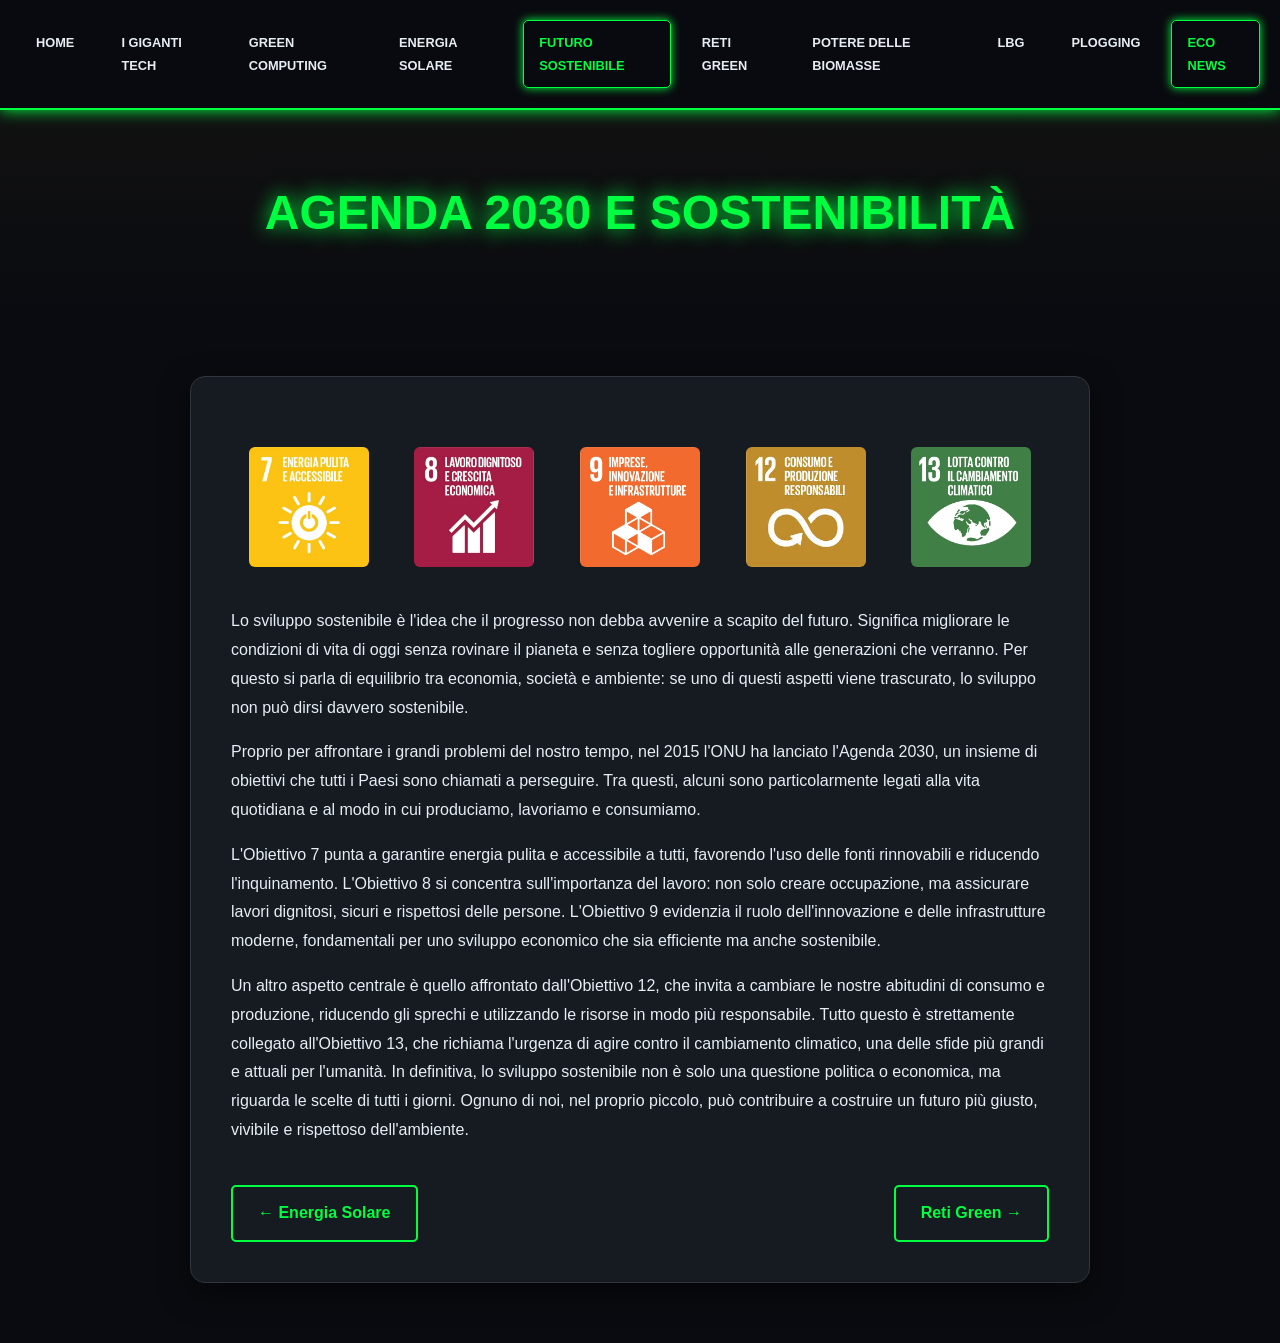
<file: agenda2030.html>
<!DOCTYPE html>
<html lang="it">
<head>
    <meta charset="UTF-8">
    <title>Neon Tech - Futuro Sostenibile</title>
    <link rel="stylesheet" href="style.css">
</head>
<body>
    <nav>
        <a href="index.html">Home</a>
        <a href="informatica.html">I Giganti Tech</a>
        <a href="green-computing.html">Green Computing</a>
        <a href="energia.html">Energia Solare</a>
        <a href="agenda2030.html" class="active">Futuro Sostenibile</a>
        <a href="reti.html">Reti Green</a>
        <a href="biomasse.html">Potere delle Biomasse</a>
        <a href="lbg.html">LBG</a>
         <a href="plogging.html">Plogging</a>
         <a href="giornale.html" class="active">Eco News</a>
    </nav>
    <header><h1>AGENDA 2030 E SOSTENIBILITÀ</h1></header>
    <div class="container">
        <div class="card">
            <div style="display: grid; grid-template-columns: repeat(5, 1fr); gap: 10px; margin: 30px 0;">
    
    <div style="text-align: center;">
        <img src="7.jpg" alt="Goal 7" 
             style="width: 100%; max-width: 120px; height: auto; border-radius: 6px; transition: transform 0.2s;"
             onmouseover="this.style.transform='scale(1.1)'" onmouseout="this.style.transform='scale(1)'">
    </div>

    <div style="text-align: center;">
        <img src="8.jpg" alt="Goal 8" 
             style="width: 100%; max-width: 120px; height: auto; border-radius: 6px; transition: transform 0.2s;"
             onmouseover="this.style.transform='scale(1.1)'" onmouseout="this.style.transform='scale(1)'">
    </div>

    <div style="text-align: center;">
        <img src="9.jpg" alt="Goal 9" 
             style="width: 100%; max-width: 120px; height: auto; border-radius: 6px; transition: transform 0.2s;"
             onmouseover="this.style.transform='scale(1.1)'" onmouseout="this.style.transform='scale(1)'">
    </div>

    <div style="text-align: center;">
        <img src="12.jpg" alt="Goal 12" 
             style="width: 100%; max-width: 120px; height: auto; border-radius: 6px; transition: transform 0.2s;"
             onmouseover="this.style.transform='scale(1.1)'" onmouseout="this.style.transform='scale(1)'">
    </div>

    <div style="text-align: center;">
        <img src="13.jpg" alt="Goal 13" 
             style="width: 100%; max-width: 120px; height: auto; border-radius: 6px; transition: transform 0.2s;"
             onmouseover="this.style.transform='scale(1.1)'" onmouseout="this.style.transform='scale(1)'">
    </div>

</div>
            <p>Lo sviluppo sostenibile è l'idea che il progresso non debba avvenire a scapito del futuro. Significa migliorare le condizioni di vita di oggi senza rovinare il pianeta e senza togliere opportunità alle generazioni che verranno. Per questo si parla di equilibrio tra economia, società e ambiente: se uno di questi aspetti viene trascurato, lo sviluppo non può dirsi davvero sostenibile.</p>
            <p>Proprio per affrontare i grandi problemi del nostro tempo, nel 2015 l'ONU ha lanciato l'Agenda 2030, un insieme di obiettivi che tutti i Paesi sono chiamati a perseguire. Tra questi, alcuni sono particolarmente legati alla vita quotidiana e al modo in cui produciamo, lavoriamo e consumiamo.</p>
            <p>L'Obiettivo 7 punta a garantire energia pulita e accessibile a tutti, favorendo l'uso delle fonti rinnovabili e riducendo l'inquinamento. L'Obiettivo 8 si concentra sull'importanza del lavoro: non solo creare occupazione, ma assicurare lavori dignitosi, sicuri e rispettosi delle persone. L'Obiettivo 9 evidenzia il ruolo dell'innovazione e delle infrastrutture moderne, fondamentali per uno sviluppo economico che sia efficiente ma anche sostenibile.</p>
            <p>Un altro aspetto centrale è quello affrontato dall'Obiettivo 12, che invita a cambiare le nostre abitudini di consumo e produzione, riducendo gli sprechi e utilizzando le risorse in modo più responsabile. Tutto questo è strettamente collegato all'Obiettivo 13, che richiama l'urgenza di agire contro il cambiamento climatico, una delle sfide più grandi e attuali per l'umanità. In definitiva, lo sviluppo sostenibile non è solo una questione politica o economica, ma riguarda le scelte di tutti i giorni. Ognuno di noi, nel proprio piccolo, può contribuire a costruire un futuro più giusto, vivibile e rispettoso dell'ambiente.</p>
            <div class="pagination"><a href="energia.html" class="btn">← Energia Solare</a><a href="reti.html" class="btn">Reti Green →</a></div>
        </div>
    </div>
</body>
</html>
</file>
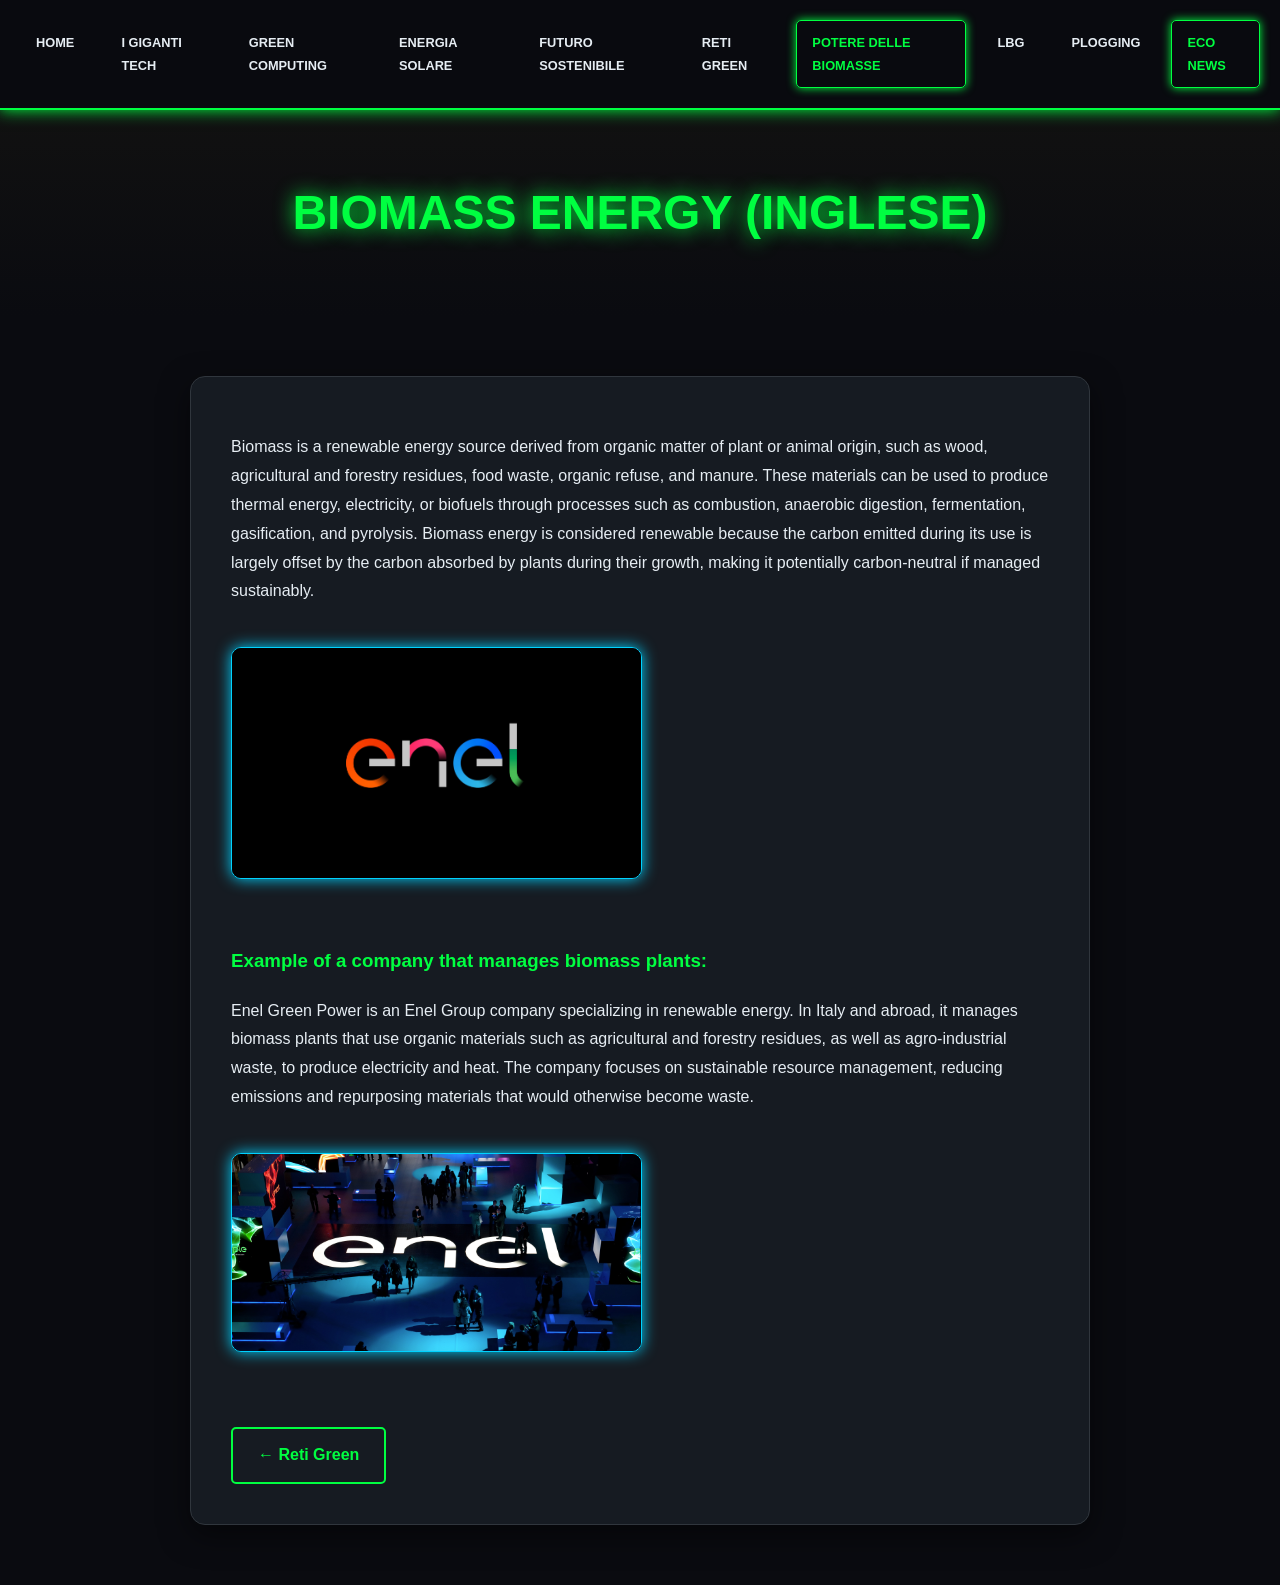
<file: biomasse.html>
<!DOCTYPE html>
<html lang="it">
<head>
    <meta charset="UTF-8">
    <title>Neon Tech - Potere delle Biomasse</title>
    <link rel="stylesheet" href="style.css">
</head>
<body>
    <nav>
        <a href="index.html">Home</a>
        <a href="informatica.html">I Giganti Tech</a>
        <a href="green-computing.html">Green Computing</a>
        <a href="energia.html">Energia Solare</a>
        <a href="agenda2030.html">Futuro Sostenibile</a>
        <a href="reti.html">Reti Green</a>
        <a href="biomasse.html" class="active">Potere delle Biomasse</a>
        <a href="lbg.html">LBG</a>
        <a href="plogging.html">Plogging</a>
        <a href="giornale.html" class="active">Eco News</a>
    </nav>
    <header><h1>BIOMASS ENERGY (INGLESE)</h1></header>
    <div class="container">
        <div class="card">
            <p> Biomass is a renewable energy source derived from organic matter of plant or animal origin, such as wood, agricultural and forestry residues, food waste, organic refuse, and manure. These materials can be used to produce thermal energy, electricity, or biofuels through processes such as combustion, anaerobic digestion, fermentation, gasification, and pyrolysis.
                Biomass energy is considered renewable because the carbon emitted during its use is largely offset by the carbon absorbed by plants during their growth, making it potentially carbon-neutral if managed sustainably.</p>
           <img src="enel.jpg" alt="Enel Green Power Biomasse" style="width:50%; border-radius:10px; border: 1px solid var(--neon-blue); margin-top: 25px; margin-bottom: 25px; box-shadow: 0 0 15px var(--neon-blue);">
                <h3>Example of a company that manages biomass plants:</h3>
            <p>Enel Green Power is an Enel Group company specializing in renewable energy. In Italy and abroad, it manages biomass plants that use organic materials such as agricultural and forestry residues, as well as agro-industrial waste, to produce electricity and heat. The company focuses on sustainable resource management, reducing emissions and repurposing materials that would otherwise become waste.</p>
           <img src="enel2.jpg" alt="Enel Energia Rinnovabile" style="width:50%; border-radius:10px; border: 1px solid var(--neon-blue); margin-top: 25px; margin-bottom: 25px; box-shadow: 0 0 15px var(--neon-blue);">
            <div class="pagination"><a href="reti.html" class="btn">← Reti Green</a><span></span></div>
        </div>
    </div>
</body>
</html>
</file>
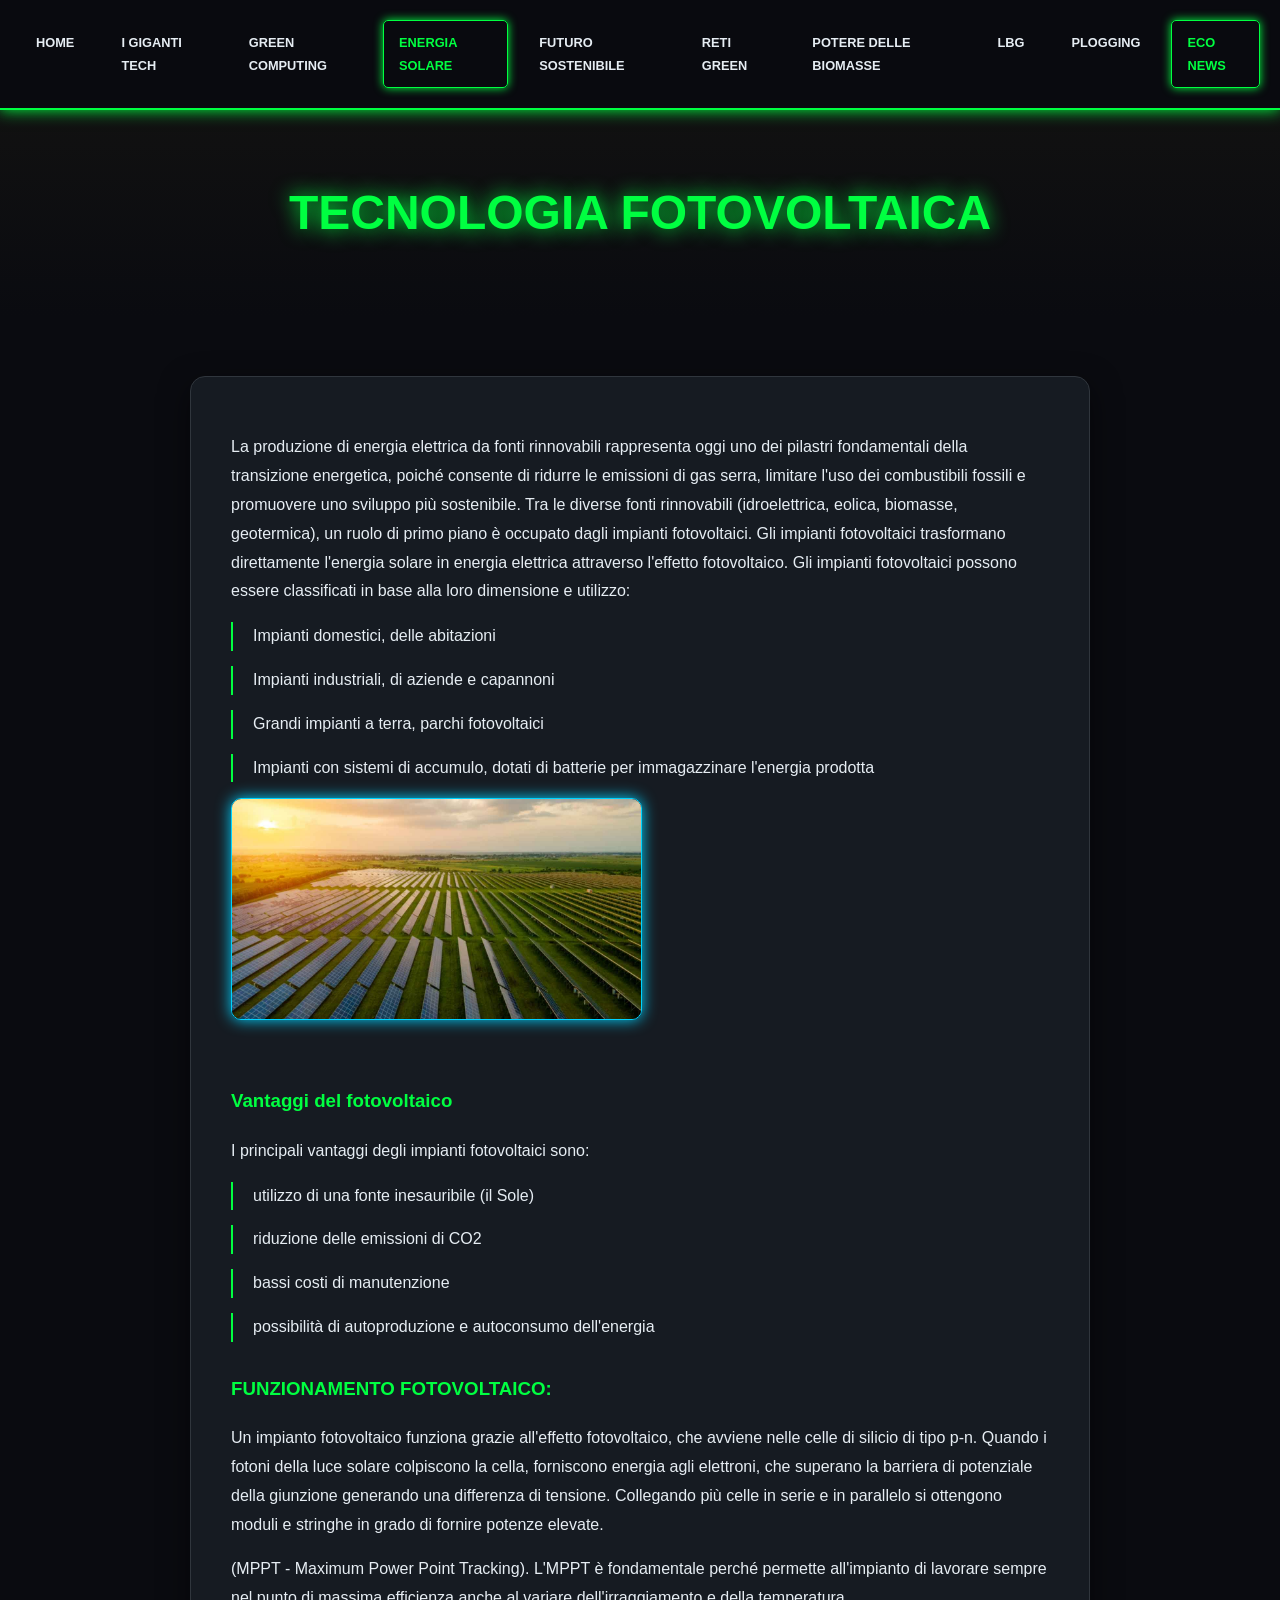
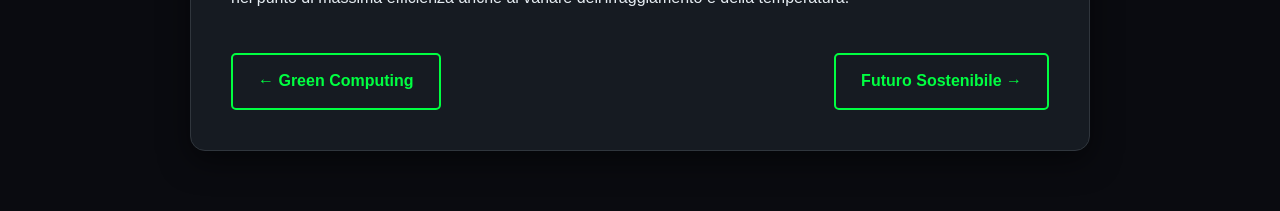
<file: energia.html>
<!DOCTYPE html>
<html lang="it">
<head>
    <meta charset="UTF-8">
    <title>Neon Tech - Energia Solare</title>
    <link rel="stylesheet" href="style.css">
</head>
<body>
    <nav>
        <a href="index.html">Home</a>
        <a href="informatica.html">I Giganti Tech</a>
        <a href="green-computing.html">Green Computing</a>
        <a href="energia.html" class="active">Energia Solare</a>
        <a href="agenda2030.html">Futuro Sostenibile</a>
        <a href="reti.html">Reti Green</a>
        <a href="biomasse.html">Potere delle Biomasse</a>
        <a href="lbg.html">LBG</a>
         <a href="plogging.html">Plogging</a>
         <a href="giornale.html" class="active">Eco News</a>
    </nav>
    <header><h1>TECNOLOGIA FOTOVOLTAICA</h1></header>
    <div class="container">
        <div class="card">

            <p>La produzione di energia elettrica da fonti rinnovabili rappresenta oggi uno dei pilastri fondamentali della transizione energetica, poiché consente di ridurre le emissioni di gas serra, limitare l'uso dei combustibili fossili e promuovere uno sviluppo più sostenibile. Tra le diverse fonti rinnovabili (idroelettrica, eolica, biomasse, geotermica), un ruolo di primo piano è occupato dagli impianti fotovoltaici. Gli impianti fotovoltaici trasformano direttamente l'energia solare in energia elettrica attraverso l'effetto fotovoltaico. Gli impianti fotovoltaici possono essere classificati in base alla loro dimensione e utilizzo:</p>
            <ul>
                <li>Impianti domestici, delle abitazioni</li>
                <li>Impianti industriali, di aziende e capannoni</li>
                <li>Grandi impianti a terra, parchi fotovoltaici</li>
                <li>Impianti con sistemi di accumulo, dotati di batterie per immagazzinare l'energia prodotta</li>
            </ul>
            <img src="Energia-fotovoltaica.jpg" alt="Pannelli Fotovoltaici" style="width:50%; border-radius:10px; border: 1px solid var(--neon-blue); margin-bottom: 25px; box-shadow: 0 0 15px var(--neon-blue);">
            <h3>Vantaggi del fotovoltaico</h3>
            <p>I principali vantaggi degli impianti fotovoltaici sono:</p>
            <ul>
                <li>utilizzo di una fonte inesauribile (il Sole)</li>
                <li>riduzione delle emissioni di CO2</li>
                <li>bassi costi di manutenzione</li>
                <li>possibilità di autoproduzione e autoconsumo dell'energia</li>
            </ul>
            <h3>FUNZIONAMENTO FOTOVOLTAICO:</h3>
            <p>Un impianto fotovoltaico funziona grazie all'effetto fotovoltaico, che avviene nelle celle di silicio di tipo p-n. Quando i fotoni della luce solare colpiscono la cella, forniscono energia agli elettroni, che superano la barriera di potenziale della giunzione generando una differenza di tensione. Collegando più celle in serie e in parallelo si ottengono moduli e stringhe in grado di fornire potenze elevate.</p>
            <p>(MPPT - Maximum Power Point Tracking). L'MPPT è fondamentale perché permette all'impianto di lavorare sempre nel punto di massima efficienza anche al variare dell'irraggiamento e della temperatura.</p>
            <div class="pagination"><a href="green-computing.html" class="btn">← Green Computing</a><a href="agenda2030.html" class="btn">Futuro Sostenibile →</a></div>
        </div>
    </div>
</body>
</html>
</file>
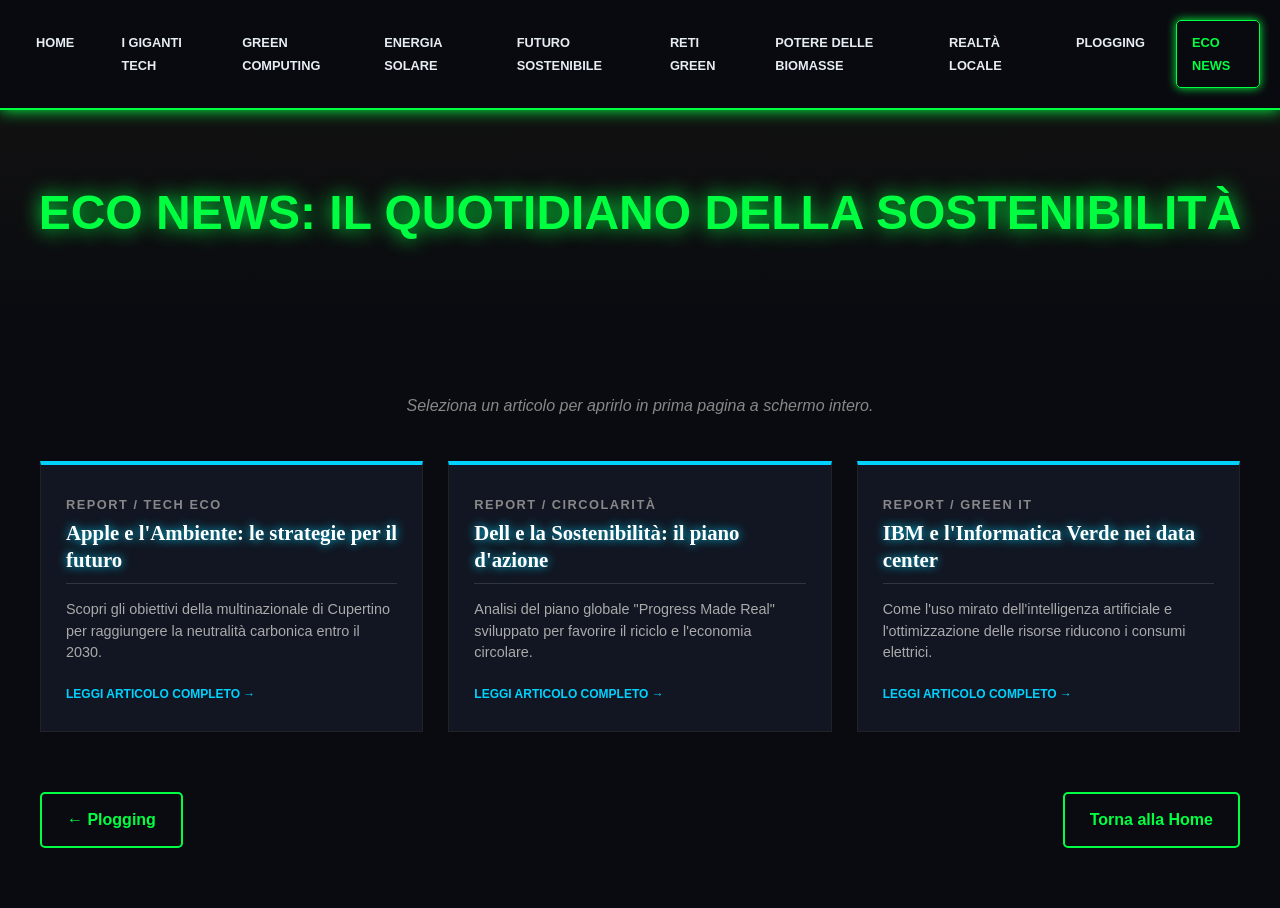
<file: giornale.html>
<!DOCTYPE html>
<html lang="it">
<head>
    <meta charset="UTF-8">
    <title>Neon Tech - Eco News</title>
    <link rel="stylesheet" href="style.css">
    <style>
        /* Griglia principale: 3 sezioni affiancate e identiche */
        .giornale-grid {
            display: grid;
            grid-template-columns: repeat(3, 1fr);
            gap: 25px;
            margin-top: 40px;
        }

        /* Anteprima dell'articolo (Stile sobrio ed elegante) */
        .anteprima-articolo {
            background: #111622;
            border-top: 4px solid #00d2ff;
            border-left: 1px solid #222;
            border-right: 1px solid #222;
            border-bottom: 1px solid #222;
            padding: 25px;
            display: flex;
            flex-direction: column;
            justify-content: space-between;
            min-height: 200px; /* Forza le dimensioni a essere uguali */
            transition: transform 0.3s ease, border-color 0.3s ease;
        }

        .anteprima-articolo:hover {
            transform: translateY(-5px);
            border-top-color: #39ff14;
            cursor: pointer;
        }

        .occhiello {
            font-size: 0.8rem;
            text-transform: uppercase;
            letter-spacing: 1.5px;
            color: #888;
            font-weight: 700;
            margin-bottom: 10px;
        }

        .titolo-giornale {
            font-size: 1.3rem;
            color: #fff;
            margin: 0 0 15px 0;
            font-family: 'Times New Roman', serif;
            line-height: 1.3;
        }

        .estratto {
            color: #aaa;
            font-size: 0.9rem;
            line-height: 1.5;
            margin-bottom: 20px;
        }

        .btn-apri {
            font-size: 0.75rem;
            text-transform: uppercase;
            font-weight: bold;
            color: #00d2ff;
            align-self: flex-start;
        }

        /* IL TRUCCO DEL GIORNALE A SCHERMO INTERO (Finestra Modale) */
        .articolo-completo {
            display: none; /* Nascosto di default */
            position: fixed;
            top: 0;
            left: 0;
            width: 100vw;
            height: 100vh;
            background: rgba(10, 14, 23, 0.98); /* Copre tutto il sito */
            z-index: 9999;
            overflow-y: auto; /* Permette di scrollare se il testo è lungo */
            padding: 40px 20px;
            box-sizing: border-box;
        }

        /* Quando l'articolo riceve il comando "target", si mostra a schermo intero */
        .articolo-completo:target {
            display: block;
            animation: entraFoglio 0.4s ease-out;
        }

        /* Contenitore interno del testo per non farlo allargare troppo */
        .foglio-giornale {
            max-width: 800px;
            margin: 0 auto;
            background: #111622;
            border: 1px solid #333;
            border-top: 6px solid #39ff14;
            padding: 40px;
            color: #e0e0e0;
            font-size: 1.05rem;
            line-height: 1.7;
            position: relative;
        }

        .foglio-giornale h2 {
            font-family: 'Times New Roman', serif;
            font-size: 2.2rem;
            color: #fff;
            margin-bottom: 20px;
            border-bottom: 2px dashed #333;
            padding-bottom: 15px;
        }

        .foglio-giornale h3 {
            font-size: 1.2rem;
            color: #39ff14;
            margin: 25px 0 10px 0;
        }

        /* Tasto Esci posizionato in alto a destra del foglio */
        .btn-chiudi {
            display: inline-block;
            background: #ff3333;
            color: #fff;
            padding: 10px 20px;
            text-decoration: none;
            font-weight: bold;
            font-size: 0.85rem;
            text-transform: uppercase;
            border-radius: 4px;
            margin-bottom: 30px;
            transition: background 0.2s;
        }

        .btn-chiudi:hover {
            background: #cc0000;
        }

        @keyframes entraFoglio {
            from { opacity: 0; transform: scale(0.95); }
            to { opacity: 1; transform: scale(1); }
        }

        /* Adattamento per telefoni */
        @media (max-width: 900px) {
            .giornale-grid { grid-template-columns: 1fr; }
            .foglio-giornale { padding: 20px; }
        }
    </style>
</head>
<body>
    <nav>
        <a href="index.html">Home</a>
        <a href="informatica.html">I Giganti Tech</a>
        <a href="green-computing.html">Green Computing</a>
        <a href="energia.html">Energia Solare</a>
        <a href="agenda2030.html">Futuro Sostenibile</a>
        <a href="reti.html">Reti Green</a>
        <a href="biomasse.html">Potere delle Biomasse</a>
        <a href="lbg.html">Realtà Locale</a>
        <a href="plogging.html">Plogging</a>
        <a href="giornale.html" class="active">Eco News</a>
    </nav>

    <header><h1>ECO NEWS: IL QUOTIDIANO DELLA SOSTENIBILITÀ</h1></header>

    <div class="container" style="max-width: 1200px;">
        <p style="text-align: center; color: #888; font-style: italic; margin-bottom: 30px;">Seleziona un articolo per aprirlo in prima pagina a schermo intero.</p>
        
        <div class="giornale-grid">

            <a href="#art-apple" style="text-decoration: none;">
                <div class="anteprima-articolo">
                    <div>
                        <span class="occhiello">REPORT / TECH ECO</span>
                        <h2 class="titolo-giornale">Apple e l'Ambiente: le strategie per il futuro</h2>
                        <p class="estratto">Scopri gli obiettivi della multinazionale di Cupertino per raggiungere la neutralità carbonica entro il 2030.</p>
                    </div>
                    <span class="btn-apri">Leggi articolo completo →</span>
                </div>
            </a>

            <a href="#art-dell" style="text-decoration: none;">
                <div class="anteprima-articolo">
                    <div>
                        <span class="occhiello">REPORT / CIRCOLARITÀ</span>
                        <h2 class="titolo-giornale">Dell e la Sostenibilità: il piano d'azione</h2>
                        <p class="estratto">Analisi del piano globale "Progress Made Real" sviluppato per favorire il riciclo e l'economia circolare.</p>
                    </div>
                    <span class="btn-apri">Leggi articolo completo →</span>
                </div>
            </a>

            <a href="#art-ibm" style="text-decoration: none;">
                <div class="anteprima-articolo">
                    <div>
                        <span class="occhiello">REPORT / GREEN IT</span>
                        <h2 class="titolo-giornale">IBM e l'Informatica Verde nei data center</h2>
                        <p class="estratto">Come l'uso mirato dell'intelligenza artificiale e l'ottimizzazione delle risorse riducono i consumi elettrici.</p>
                    </div>
                    <span class="btn-apri">Leggi articolo completo →</span>
                </div>
            </a>

        </div>

        <div id="art-apple" class="articolo-completo">
            <div class="foglio-giornale">
                <a href="#" class="btn-chiudi">✕ Chiudi Articolo</a>
                <h2>Apple e l'Ambiente</h2>
             <img src="tech.jpg" alt="Logo Apple" style="width:20%; border-radius:10px; border: 1px solid var(--neon-blue); margin-bottom: 20px; box-shadow: 0 0 15px var(--neon-blue);">

                <p>Apple è una delle aziende tecnologiche più famose al mondo ed è molto impegnata a ridurre l'impatto ambientale dei suoi prodotti e delle sue attività.</p>
                <h3>Obiettivo emissioni zero:</h3>
                <p>Apple ha stabilito un obiettivo ambizioso: diventare completamente "carbon neutral" entro il 2030. Questo significa che ogni prodotto venduto, dalla produzione all'utilizzo, non avrà un impatto netto sul riscaldamento globale.</p>
                <h3>Uso di energie rinnovabili:</h3>
                <p>Tutti gli uffici, i negozi e i data center di Apple in tutto il mondo funzionano già al 100% con energia pulita, come l'energia solare e quella eolica. Inoltre, Apple sta aiutando i suoi fornitori a fare la stessa cosa.</p>
                <h3>Materiali riciclati e il robot Daisy:</h3>
                <p>Per evitare di estrarre nuove risorse dalla Terra, Apple usa sempre più materiali riciclati, come alluminio, oro e terre rare, per costruire i suoi dispositivi. Per fare questo, ha creato un robot speciale chiamato <strong>Daisy</strong>, capace di smontare gli iPhone usati per recuperare i materiali preziosi all'interno senza rovinarli.</p>
                <h3>Meno plastica nei pacchetti:</h3>
                <p>Apple ha ridotto quasi del tutto l'uso della plastica nelle sue confezioni, sostituendola con carta riciclata o fibra di legno proveniente da foreste gestite in modo responsabile. Inoltre, togliendo il caricabatterie dalle scatole degli iPhone, ha ridotto le dimensioni delle confezioni, permettendo di trasportare più telefoni contemporaneamente e riducendo l'inquinamento causato dai trasporti.</p>
            </div>
        </div>

        <div id="art-dell" class="articolo-completo">
            <div class="foglio-giornale">
                <a href="#" class="btn-chiudi">✕ Chiudi Articolo</a>
                <h2>Dell e la Sostenibilità</h2>
                <img src="tech3.png" alt="Dell" style="width:20%; border-radius:10px; border: 1px solid var(--neon-blue); box-shadow: 0 0 10px var(--neon-blue);">
                <p>Dell è un'azienda leader nella produzione di computer e server, e ha avviato un piano a lungo termine chiamato <strong>"Progress Made Real"</strong> per migliorare la sostenibilità.</p>
                <h3>Economia circolare e design per il riciclo:</h3>
                <p>Dell progetta i suoi computer pensando fin dall'inizio a come potranno essere riciclati. Molti dei suoi prodotti, come i computer portatili della linea XPS, contengono plastiche riciclate tratte da vecchi dispositivi elettronici o persino plastica raccolta dagli oceani prima che possa inquinare le spiagge.</p>
                <h3>Riduzione dei rifiuti elettronici (e-waste):</h3>
                <p>L'azienda offers programmi globali di ritiro dell'usato. Quando un cliente acquista un nuovo computer, Dell ritira quello vecchio (di qualsiasi marca) per riciclarne i componenti o rigenerarlo per una seconda vita.</p>
                <h3>Imballaggi ecologici:</h3>
                <p>Dell utilizza materiali innovativi e biodegradabili per proteggere i computer durante il trasporto, come il bambù riciclato o una speciale schiuma creata dai funghi, riducendo drasticamente l'uso del polistirolo.</p>
                <h3>Efficienza energetica:</h3>
                <p>I dispositivi Dell sono progettati per consumare sempre meno elettricità durante il loro utilizzo, aiutando sia l'ambiente sia i consumatori a risparmiare sulle bollette.</p>
            </div>
        </div>

        <div id="art-ibm" class="articolo-completo">
            <div class="foglio-giornale">
                <a href="#" class="btn-chiudi">✕ Chiudi Articolo</a>
                <h2>IBM e l'Informatica Verde</h2>
              <img src="tech2.jpg" alt="Logo IBM" style="width:20%; border-radius:10px; border: 1px solid var(--neon-blue); margin-bottom: 20px; box-shadow: 0 0 15px var(--neon-blue);">
                <p>IBM (International Business Machines) è una delle più antiche aziende tecnologiche del mondo e si concentra sulla sostenibilità legata soprattutto ai grandi server e ai software aziendali.</p>
                <h3>Data Center efficienti:</h3>
                <p>I data center (i luoghi in cui si trovano migliaia di computer che fanno funzionare internet) consumano moltissima energia. IBM progetta sistemi di raffreddamento avanzati e utilizza l'intelligenza artificiale per regolare la temperatura dei server solo quando necessario, risparmiando enormi quantità di elettricità.</p>
                <h3>Tecnologia al servizio dell'ambiente:</h3>
                <p>IBM non si limita a ridurre il proprio impatto, ma crea software per aiutare altre aziende e scienziati a proteggere il pianeta. Ad esempio, i supercomputer IBM vengono usati per simulare i cambiamenti climatici, prevedere l'inquinamento dell'aria e ottimizzare l'uso dell'acqua nell'agricoltura.</p>
                <h3>Gestione del ciclo di vita dei server:</h3>
                <p>Poiché produce grandi computer industriali, IBM ha un centro specializzato nel ricondizionamento. Quasi il 95% dei server restituiti dai clienti viene riparato e rivenduto, oppure smontato per riciclare i metalli preziosi.</p>
                <h3>Riduzione delle emissioni:</h3>
                <p>IBM si è impegnata a raggiungere le emissioni nette di gas serra pari a zero entro il 2030, aumentando l'uso di elettricità proveniente da fonti rinnovabili per tutte le sue sedi mondiali.</p>
            </div>
        </div>

        <div class="pagination" style="margin-top: 60px;">
            <a href="plogging.html" class="btn">← Plogging</a>
            <a href="index.html" class="btn">Torna alla Home</a>
        </div>
    </div>
</body>
</html>
</file>
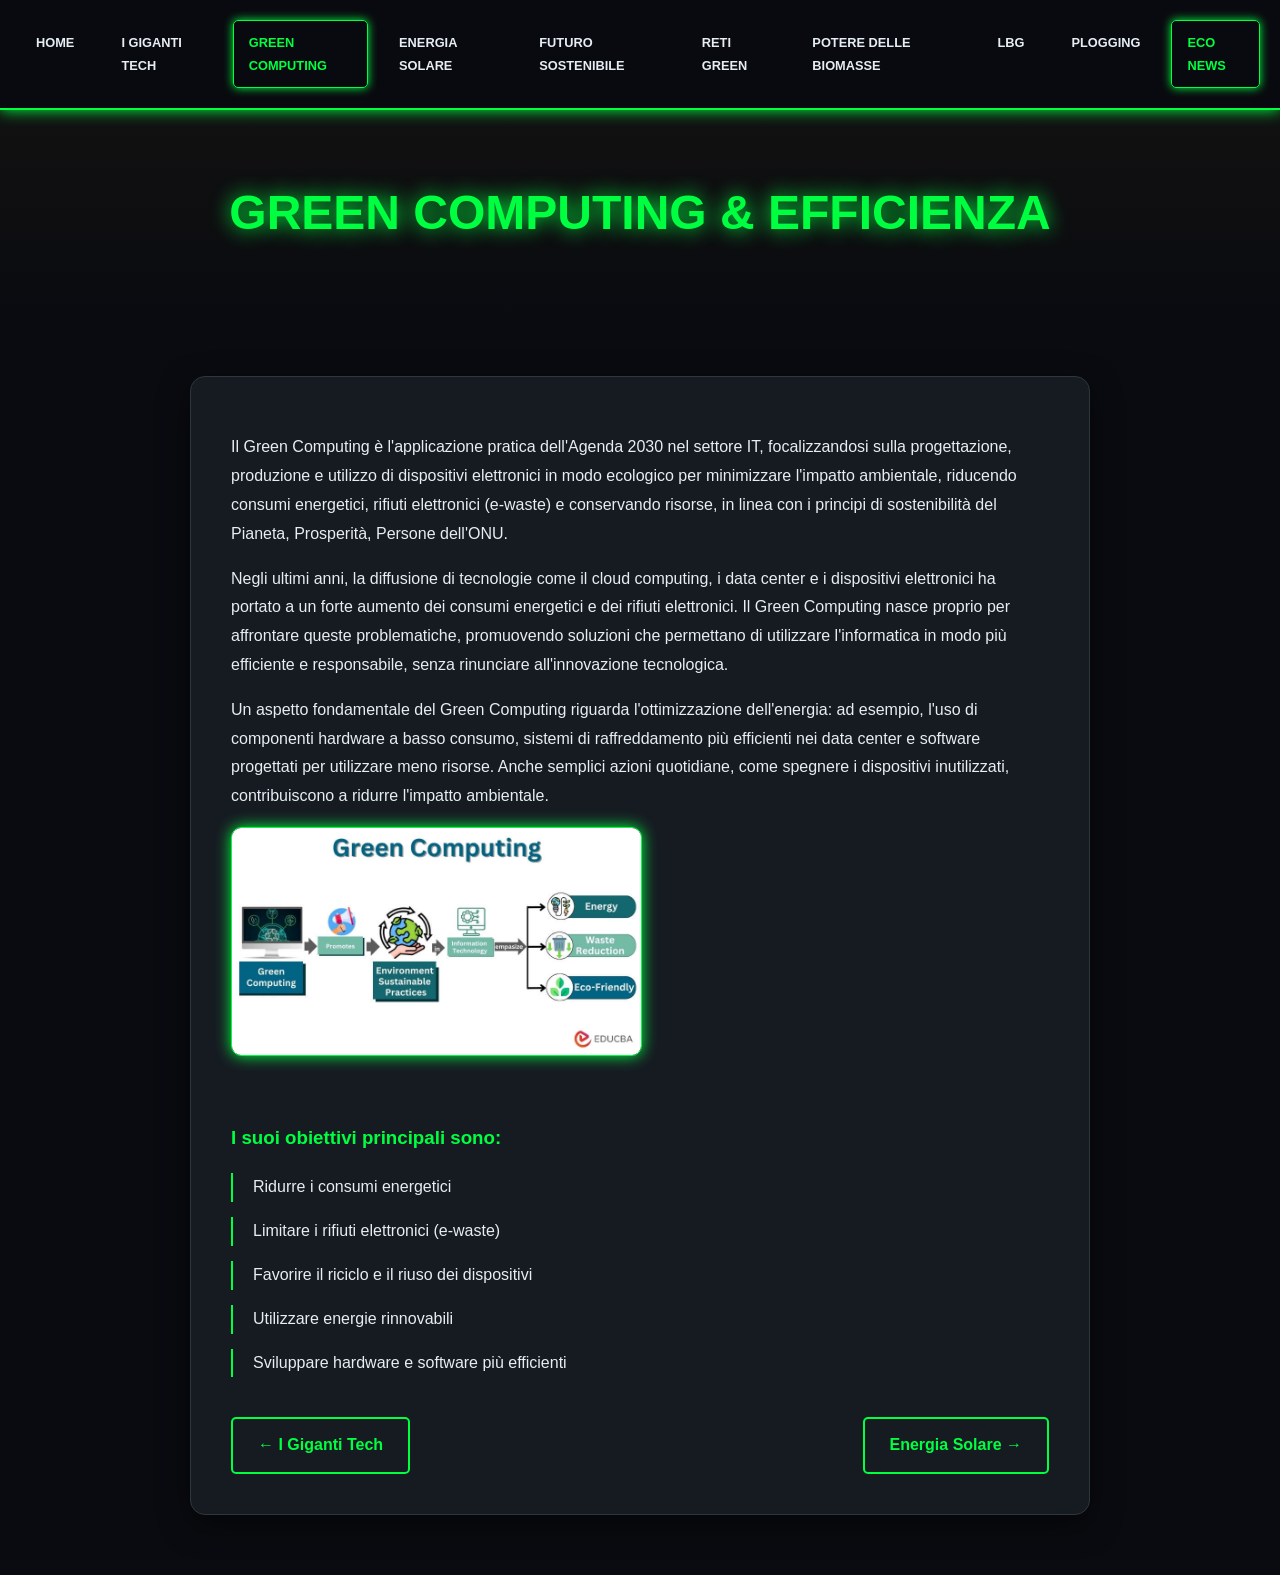
<file: green-computing.html>
<!DOCTYPE html>
<html lang="it">
<head>
    <meta charset="UTF-8">
    <title>Neon Tech - Green Computing</title>
    <link rel="stylesheet" href="style.css">
</head>
<body>
    <nav>
        <a href="index.html">Home</a>
        <a href="informatica.html">I Giganti Tech</a>
        <a href="green-computing.html" class="active">Green Computing</a>
        <a href="energia.html">Energia Solare</a>
        <a href="agenda2030.html">Futuro Sostenibile</a>
        <a href="reti.html">Reti Green</a>
        <a href="biomasse.html">Potere delle Biomasse</a>
        <a href="lbg.html">LBG</a>
         <a href="plogging.html">Plogging</a>
         <a href="giornale.html" class="active">Eco News</a>
    </nav>
    <header><h1>GREEN COMPUTING & EFFICIENZA</h1></header>
    <div class="container">
        <div class="card">
            <p>Il Green Computing è l'applicazione pratica dell'Agenda 2030 nel settore IT, focalizzandosi sulla progettazione, produzione e utilizzo di dispositivi elettronici in modo ecologico per minimizzare l'impatto ambientale, riducendo consumi energetici, rifiuti elettronici (e-waste) e conservando risorse, in linea con i principi di sostenibilità del Pianeta, Prosperità, Persone dell'ONU.</p>
            <p>Negli ultimi anni, la diffusione di tecnologie come il cloud computing, i data center e i dispositivi elettronici ha portato a un forte aumento dei consumi energetici e dei rifiuti elettronici. Il Green Computing nasce proprio per affrontare queste problematiche, promuovendo soluzioni che permettano di utilizzare l'informatica in modo più efficiente e responsabile, senza rinunciare all'innovazione tecnologica.</p>
            <p>Un aspetto fondamentale del Green Computing riguarda l'ottimizzazione dell'energia: ad esempio, l'uso di componenti hardware a basso consumo, sistemi di raffreddamento più efficienti nei data center e software progettati per utilizzare meno risorse. Anche semplici azioni quotidiane, come spegnere i dispositivi inutilizzati, contribuiscono a ridurre l'impatto ambientale.</p>
              <img src="Green-Computing.jpg" alt="Green Computing Concept" style="width:50%; border-radius:10px; border: 1px solid var(--neon-green); margin-bottom: 25px; box-shadow: 0 0 15px var(--neon-green);">  
            <h3>I suoi obiettivi principali sono:</h3>
            <ul>
                <li>Ridurre i consumi energetici</li>
                <li>Limitare i rifiuti elettronici (e-waste)</li>
                <li>Favorire il riciclo e il riuso dei dispositivi</li>
                <li>Utilizzare energie rinnovabili</li>
                <li>Sviluppare hardware e software più efficienti</li>
            </ul>
            <div class="pagination"><a href="informatica.html" class="btn">← I Giganti Tech</a><a href="energia.html" class="btn">Energia Solare →</a></div>
        </div>
    </div>
</body>
</html>
</file>
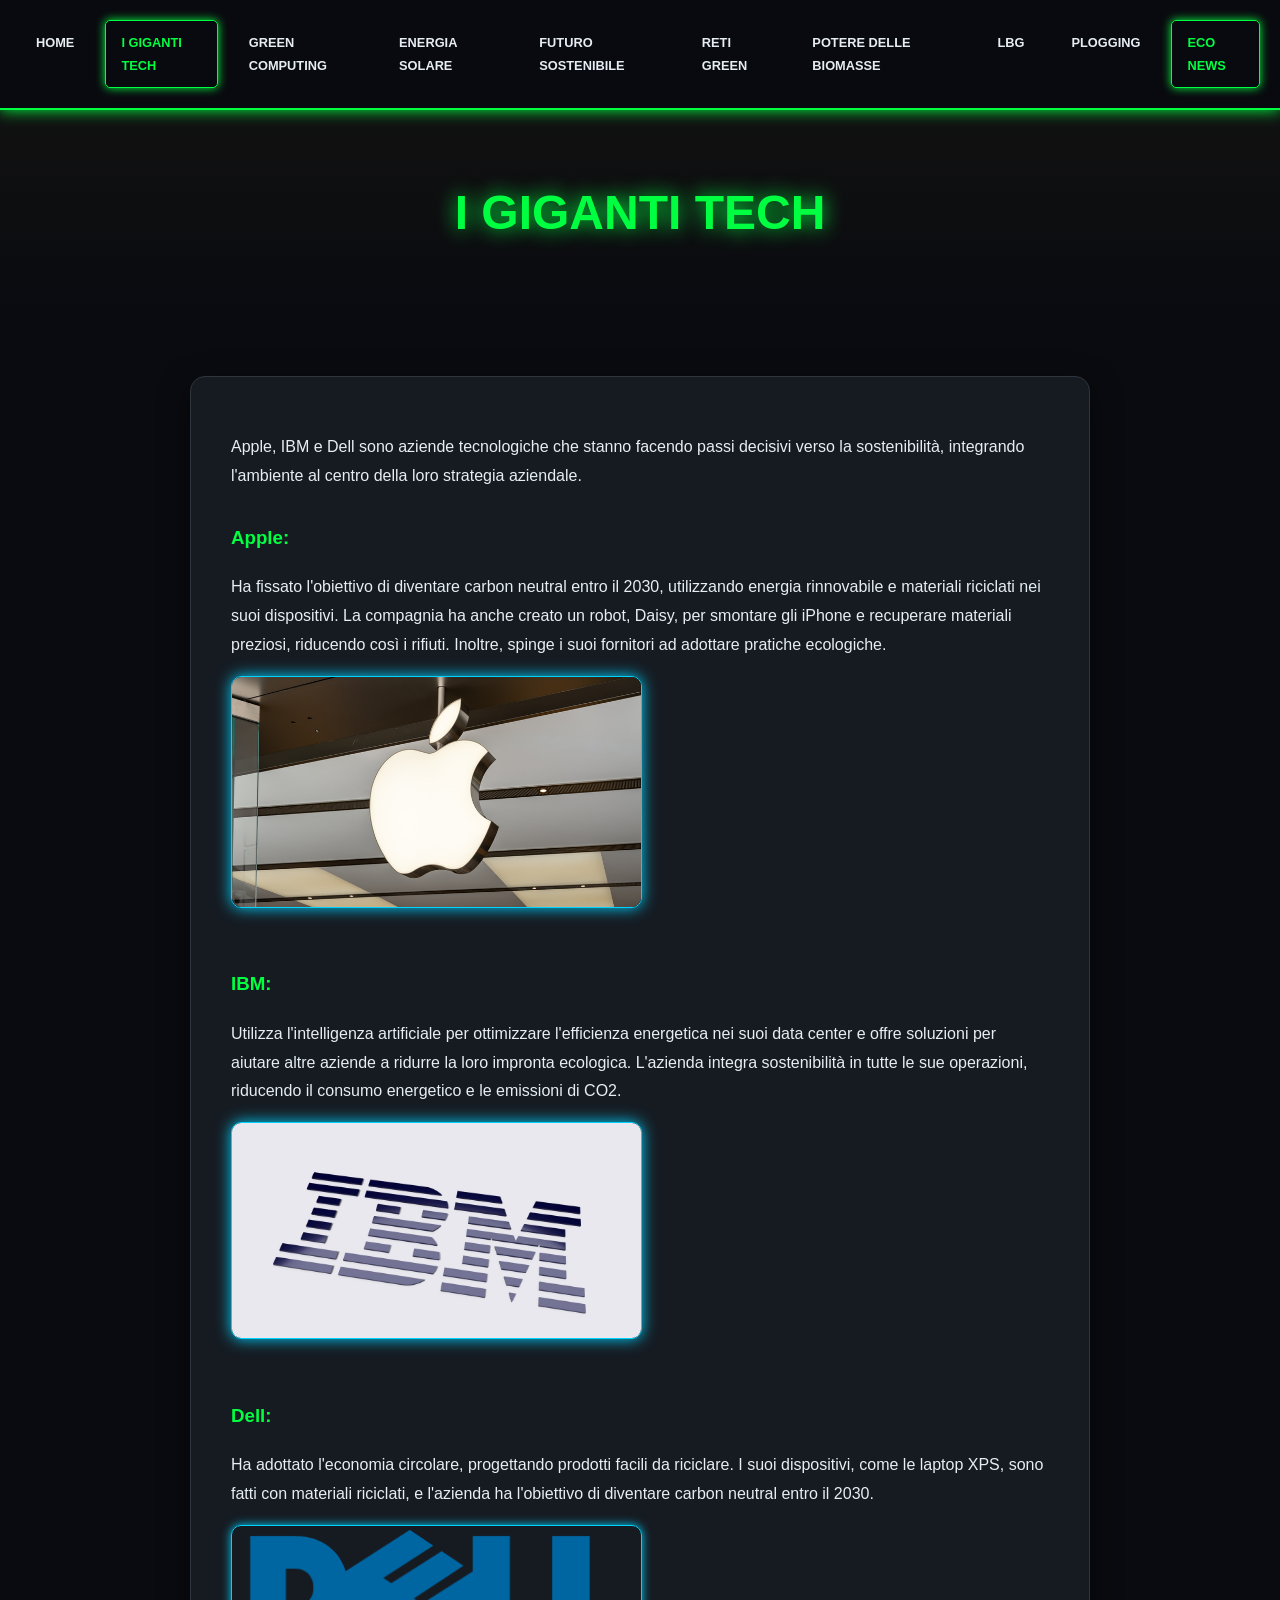
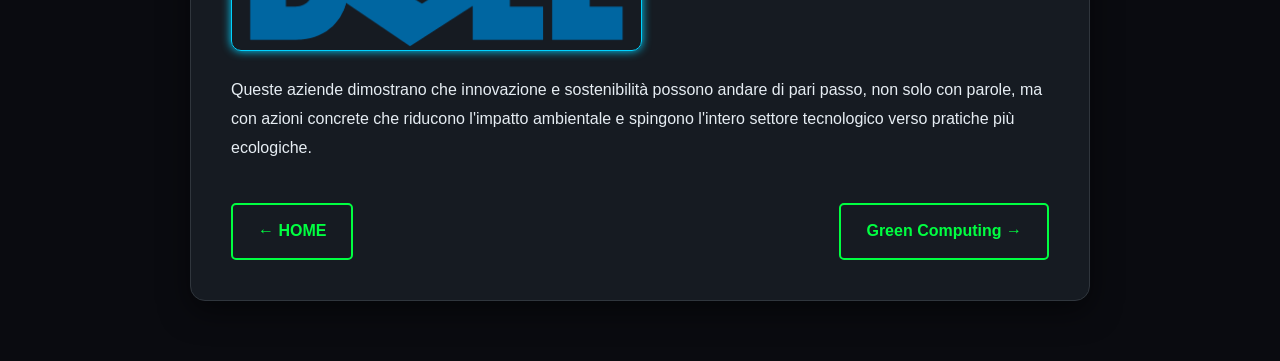
<file: informatica.html>
<!DOCTYPE html>
<html lang="it">
<head>
    <meta charset="UTF-8">
    <title>I GIGANTI TECH</title>
    <link rel="stylesheet" href="style.css">
</head>
<body>
    <nav>
        <a href="index.html">Home</a>
        <a href="informatica.html" class="active">I giganti tech</a>
        <a href="green-computing.html">green computing</a>
        <a href="energia.html">energia solare</a>
        <a href="agenda2030.html">futuro sostenibile</a>
        <a href="reti.html">reti green</a>
        <a href="biomasse.html">potere delle biomasse</a>
        <a href="lbg.html">LBG</a>
         <a href="plogging.html">Plogging</a>
         <a href="giornale.html" class="active">Eco News</a>
    </nav>
    <header><h1>I GIGANTI TECH</h1></header>
    <div class="container">
        <div class="card">
            
            <p>Apple, IBM e Dell sono aziende tecnologiche che stanno facendo passi decisivi verso la sostenibilità, integrando l'ambiente al centro della loro strategia aziendale.</p>
            <h3>Apple:</h3>
            <p>Ha fissato l'obiettivo di diventare carbon neutral entro il 2030, utilizzando energia rinnovabile e materiali riciclati nei suoi dispositivi. La compagnia ha anche creato un robot, Daisy, per smontare gli iPhone e recuperare materiali preziosi, riducendo così i rifiuti. Inoltre, spinge i suoi fornitori ad adottare pratiche ecologiche.</p>
            <img src="tech.jpg" alt="Logo Apple" style="width:50%; border-radius:10px; border: 1px solid var(--neon-blue); margin-bottom: 20px; box-shadow: 0 0 15px var(--neon-blue);">
            <h3>IBM:</h3>
            <p>Utilizza l'intelligenza artificiale per ottimizzare l'efficienza energetica nei suoi data center e offre soluzioni per aiutare altre aziende a ridurre la loro impronta ecologica. L'azienda integra sostenibilità in tutte le sue operazioni, riducendo il consumo energetico e le emissioni di CO2.</p>
            <img src="tech2.jpg" alt="Logo IBM" style="width:50%; border-radius:10px; border: 1px solid var(--neon-blue); margin-bottom: 20px; box-shadow: 0 0 15px var(--neon-blue);">
            <h3>Dell:</h3>
            <p>Ha adottato l'economia circolare, progettando prodotti facili da riciclare. I suoi dispositivi, come le laptop XPS, sono fatti con materiali riciclati, e l'azienda ha l'obiettivo di diventare carbon neutral entro il 2030.</p>
            <img src="tech3.png" alt="Dell" style="width:50%; border-radius:10px; border: 1px solid var(--neon-blue); box-shadow: 0 0 10px var(--neon-blue);">
            <p>Queste aziende dimostrano che innovazione e sostenibilità possono andare di pari passo, non solo con parole, ma con azioni concrete che riducono l'impatto ambientale e spingono l'intero settore tecnologico verso pratiche più ecologiche.</p>
            <div class="pagination">
                <a href="index.html" class="btn">← HOME</a>
                <a href="green-computing.html" class="btn">Green Computing →</a>
            </div>
        </div>
    </div>
</body>
</html>
</file>
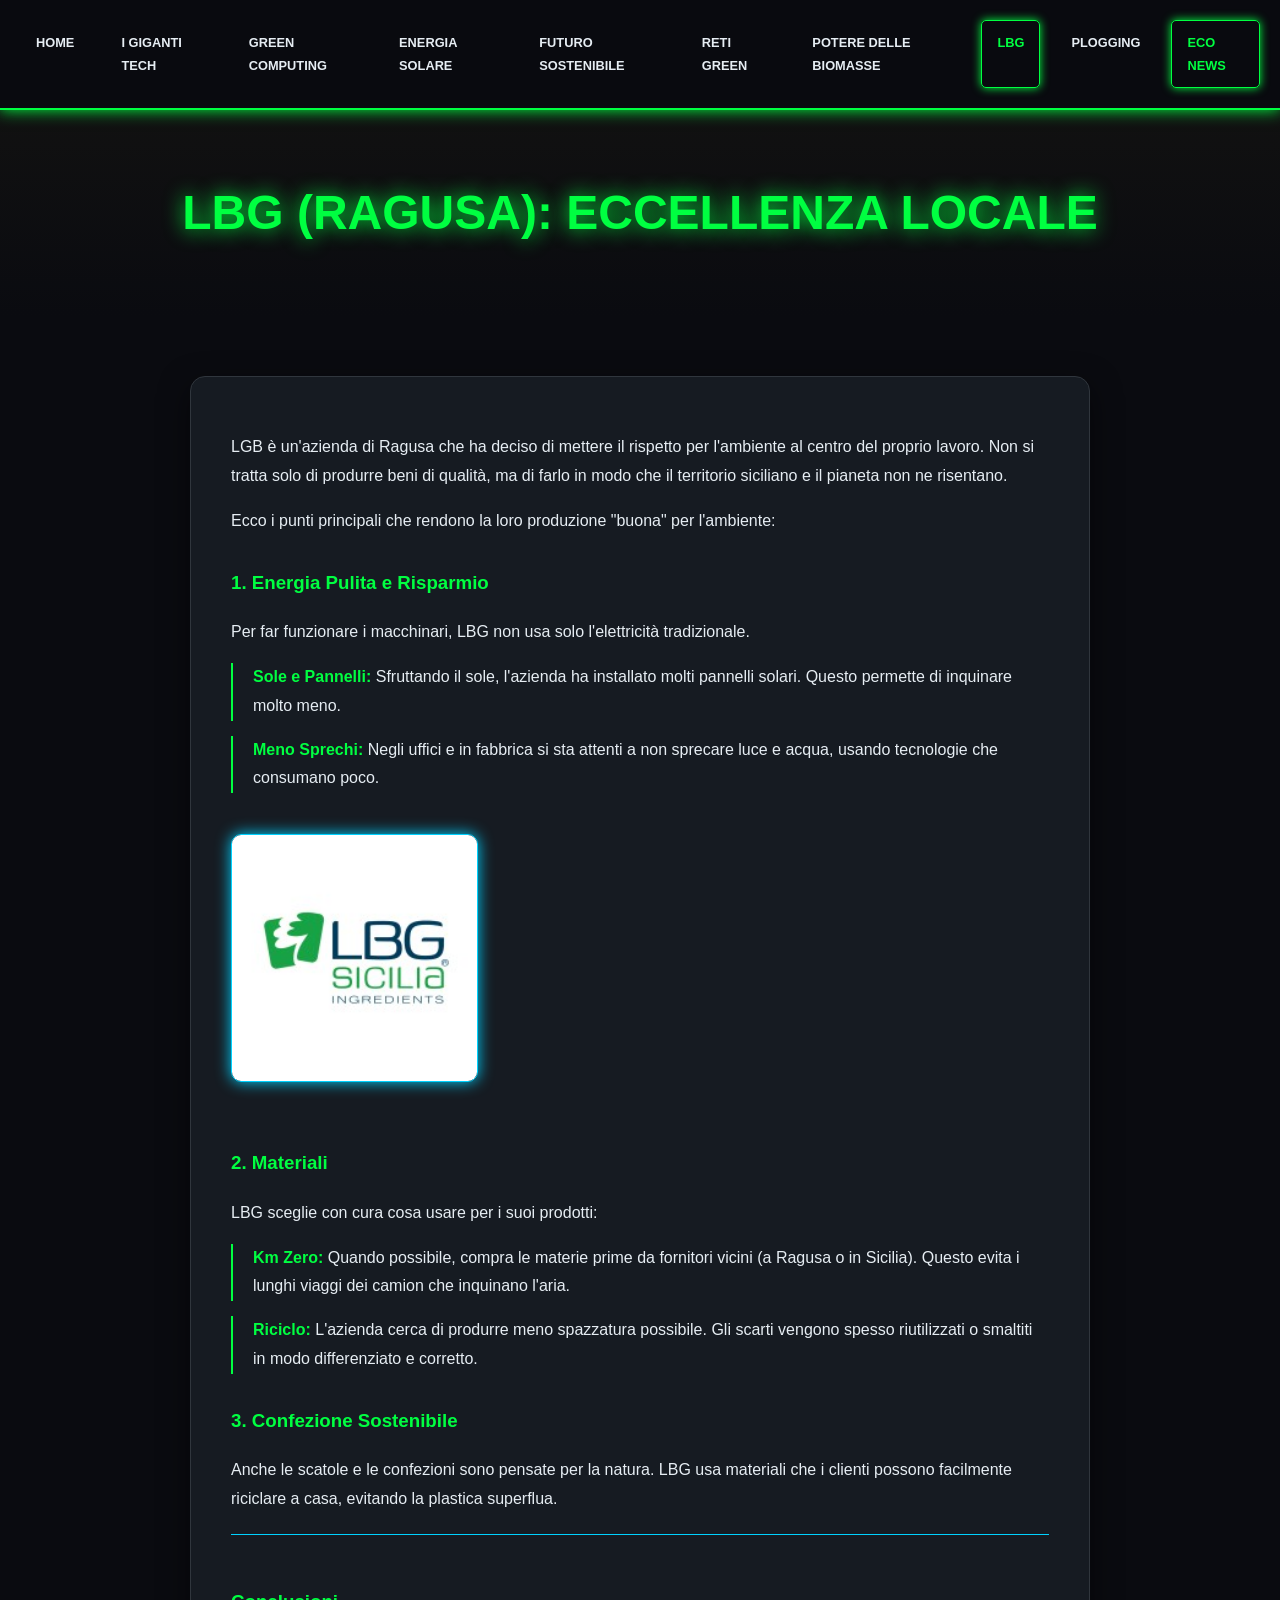
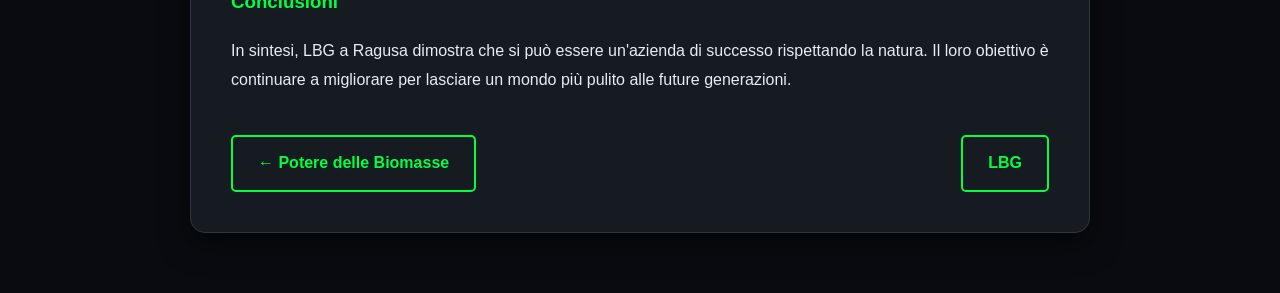
<file: lbg.html>
<!DOCTYPE html>
<html lang="it">
<head>
    <meta charset="UTF-8">
    <title>Neon Tech - Realtà Locale</title>
    <link rel="stylesheet" href="style.css">
</head>
<body>
    <nav>
        <a href="index.html">Home</a>
        <a href="informatica.html">I Giganti Tech</a>
        <a href="green-computing.html">Green Computing</a>
        <a href="energia.html">Energia Solare</a>
        <a href="agenda2030.html">Futuro Sostenibile</a>
        <a href="reti.html">Reti Green</a>
        <a href="biomasse.html">Potere delle Biomasse</a>
        <a href="lbg.html" class="active">LBG</a>
        <a href="plogging.html">Plogging</a>
        <a href="giornale.html" class="active">Eco News</a>
    </nav>

    <header><h1>LBG (RAGUSA): ECCELLENZA LOCALE</h1></header>

    <div class="container">
        <div class="card">
                       
            <p>LGB è un'azienda di Ragusa che ha deciso di mettere il rispetto per l'ambiente al centro del proprio lavoro. Non si tratta solo di produrre beni di qualità, ma di farlo in modo che il territorio siciliano e il pianeta non ne risentano.</p>
            
            <p>Ecco i punti principali che rendono la loro produzione "buona" per l'ambiente:</p>

            <h3>1. Energia Pulita e Risparmio</h3>
            <p>Per far funzionare i macchinari, LBG non usa solo l'elettricità tradizionale.</p>
            <ul>
                <li><strong>Sole e Pannelli:</strong> Sfruttando il sole, l'azienda ha installato molti pannelli solari. Questo permette di inquinare molto meno.</li>
                <li><strong>Meno Sprechi:</strong> Negli uffici e in fabbrica si sta attenti a non sprecare luce e acqua, usando tecnologie che consumano poco.</li>
            </ul>
            <img src="lbg.jpg" alt="LBG Ragusa Sostenibile" style="width:30%; border-radius:10px; border: 1px solid var(--neon-blue); margin-top: 25px; margin-bottom: 25px; box-shadow: 0 0 15px var(--neon-blue);">
            <h3>2. Materiali</h3>
            <p>LBG sceglie con cura cosa usare per i suoi prodotti:</p>
            <ul>
                <li><strong>Km Zero:</strong> Quando possibile, compra le materie prime da fornitori vicini (a Ragusa o in Sicilia). Questo evita i lunghi viaggi dei camion che inquinano l'aria.</li>
                <li><strong>Riciclo:</strong> L'azienda cerca di produrre meno spazzatura possibile. Gli scarti vengono spesso riutilizzati o smaltiti in modo differenziato e corretto.</li>
            </ul>

            <h3>3. Confezione Sostenibile</h3>
            <p>Anche le scatole e le confezioni sono pensate per la natura. LBG usa materiali che i clienti possono facilmente riciclare a casa, evitando la plastica superflua.</p>

            <div style="border-top: 1px solid var(--neon-blue); margin-top: 20px; padding-top: 20px;">
                <h3>Conclusioni</h3>
                <p>In sintesi, LBG a Ragusa dimostra che si può essere un'azienda di successo rispettando la natura. Il loro obiettivo è continuare a migliorare per lasciare un mondo più pulito alle future generazioni.</p>
            </div>

            <div class="pagination">
                <a href="biomasse.html" class="btn">← Potere delle Biomasse</a>
                <a href="index.html" class="btn">LBG</a>
            </div>
        </div>
    </div>
</body>
</html>
</file>
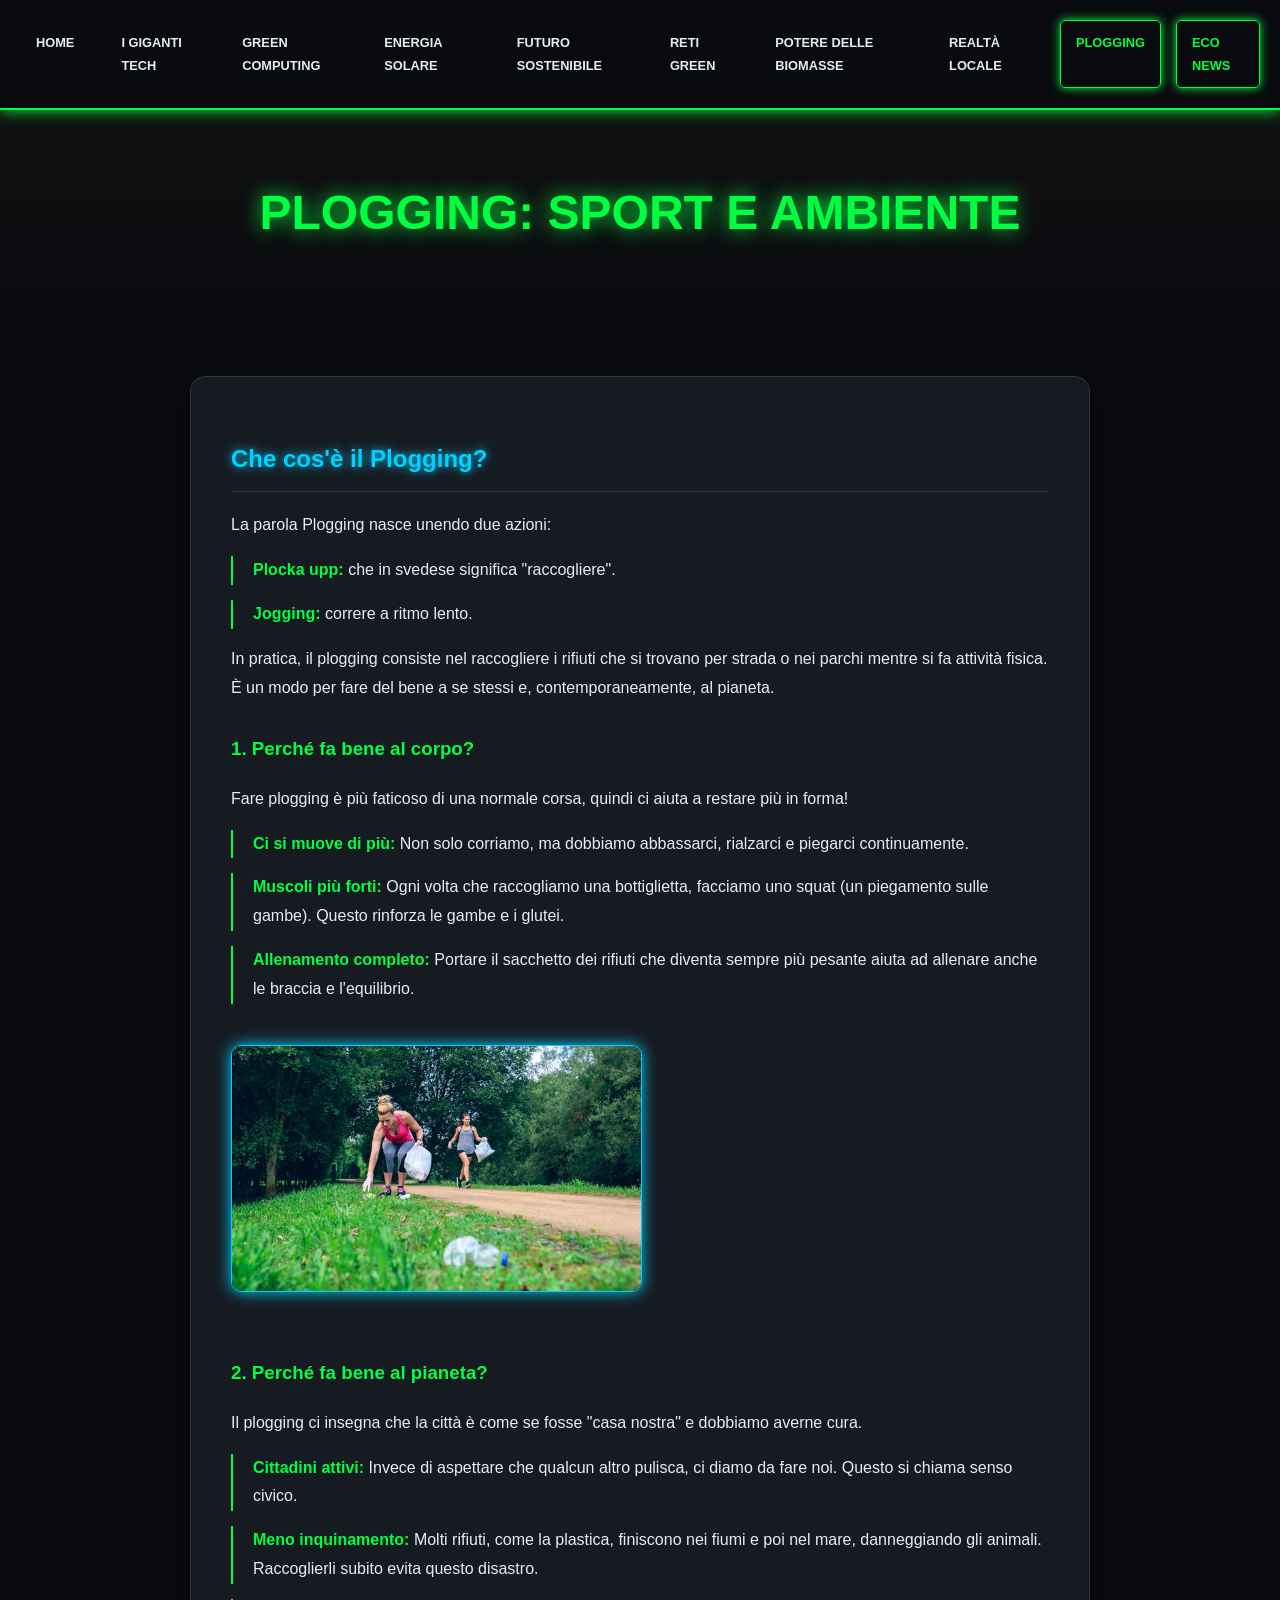
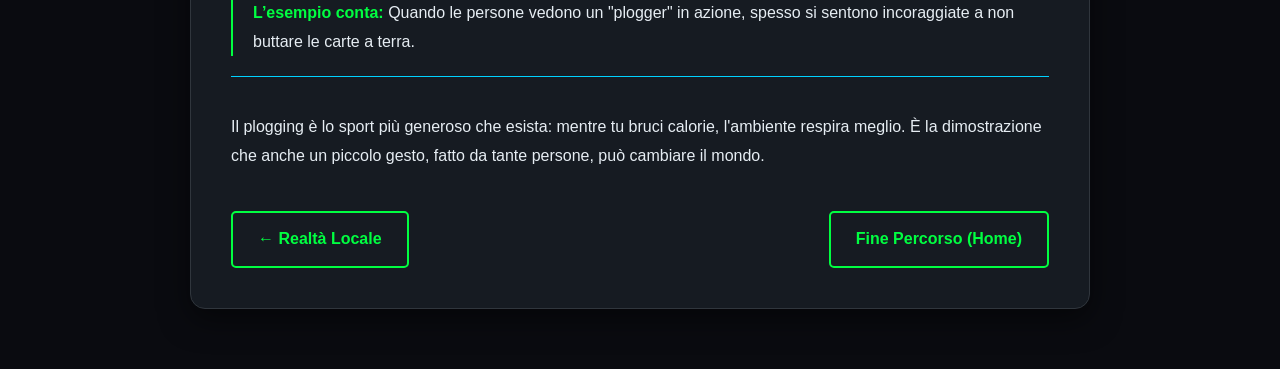
<file: plogging.html>
<!DOCTYPE html>
<html lang="it">
<head>
    <meta charset="UTF-8">
    <title>Neon Tech - Plogging</title>
    <link rel="stylesheet" href="style.css">
</head>
<body>
    <nav>
        <a href="index.html">Home</a>
        <a href="informatica.html">I Giganti Tech</a>
        <a href="green-computing.html">Green Computing</a>
        <a href="energia.html">Energia Solare</a>
        <a href="agenda2030.html">Futuro Sostenibile</a>
        <a href="reti.html">Reti Green</a>
        <a href="biomasse.html">Potere delle Biomasse</a>
        <a href="lbg.html">Realtà Locale</a>
        <a href="plogging.html" class="active">Plogging</a>
        <a href="giornale.html" class="active">Eco News</a>
    </nav>

    <header><h1>PLOGGING: SPORT E AMBIENTE</h1></header>

    <div class="container">
        <div class="card">
            
            <h2>Che cos'è il Plogging?</h2>
            <p>La parola Plogging nasce unendo due azioni:</p>
            <ul>
                <li><strong>Plocka upp:</strong> che in svedese significa "raccogliere".</li>
                <li><strong>Jogging:</strong> correre a ritmo lento.</li>
            </ul>
            <p>In pratica, il plogging consiste nel raccogliere i rifiuti che si trovano per strada o nei parchi mentre si fa attività fisica. È un modo per fare del bene a se stessi e, contemporaneamente, al pianeta.</p>

            <h3>1. Perché fa bene al corpo?</h3>
            <p>Fare plogging è più faticoso di una normale corsa, quindi ci aiuta a restare più in forma!</p>
            <ul>
                <li><strong>Ci si muove di più:</strong> Non solo corriamo, ma dobbiamo abbassarci, rialzarci e piegarci continuamente.</li>
                <li><strong>Muscoli più forti:</strong> Ogni volta che raccogliamo una bottiglietta, facciamo uno squat (un piegamento sulle gambe). Questo rinforza le gambe e i glutei.</li>
                <li><strong>Allenamento completo:</strong> Portare il sacchetto dei rifiuti che diventa sempre più pesante aiuta ad allenare anche le braccia e l'equilibrio.</li>
            </ul>
            <img src="plo.jpg" alt="Attività di Plogging" style="width:50%; border-radius:10px; border: 1px solid var(--neon-blue); margin-top: 25px; margin-bottom: 25px; box-shadow: 0 0 15px var(--neon-blue);">
            <h3>2. Perché fa bene al pianeta?</h3>
            <p>Il plogging ci insegna che la città è come se fosse "casa nostra" e dobbiamo averne cura.</p>
            <ul>
                <li><strong>Cittadini attivi:</strong> Invece di aspettare che qualcun altro pulisca, ci diamo da fare noi. Questo si chiama senso civico.</li>
                <li><strong>Meno inquinamento:</strong> Molti rifiuti, come la plastica, finiscono nei fiumi e poi nel mare, danneggiando gli animali. Raccoglierli subito evita questo disastro.</li>
                <li><strong>L’esempio conta:</strong> Quando le persone vedono un "plogger" in azione, spesso si sentono incoraggiate a non buttare le carte a terra.</li>
            </ul>

            <div style="border-top: 1px solid var(--neon-blue); margin-top: 20px; padding-top: 20px;">
                <p>Il plogging è lo sport più generoso che esista: mentre tu bruci calorie, l'ambiente respira meglio. È la dimostrazione che anche un piccolo gesto, fatto da tante persone, può cambiare il mondo.</p>
            </div>

            <div class="pagination">
                <a href="lbg.html" class="btn">← Realtà Locale</a>
                <a href="index.html" class="btn">Fine Percorso (Home)</a>
            </div>
        </div>
    </div>
</body>
</html>
</file>
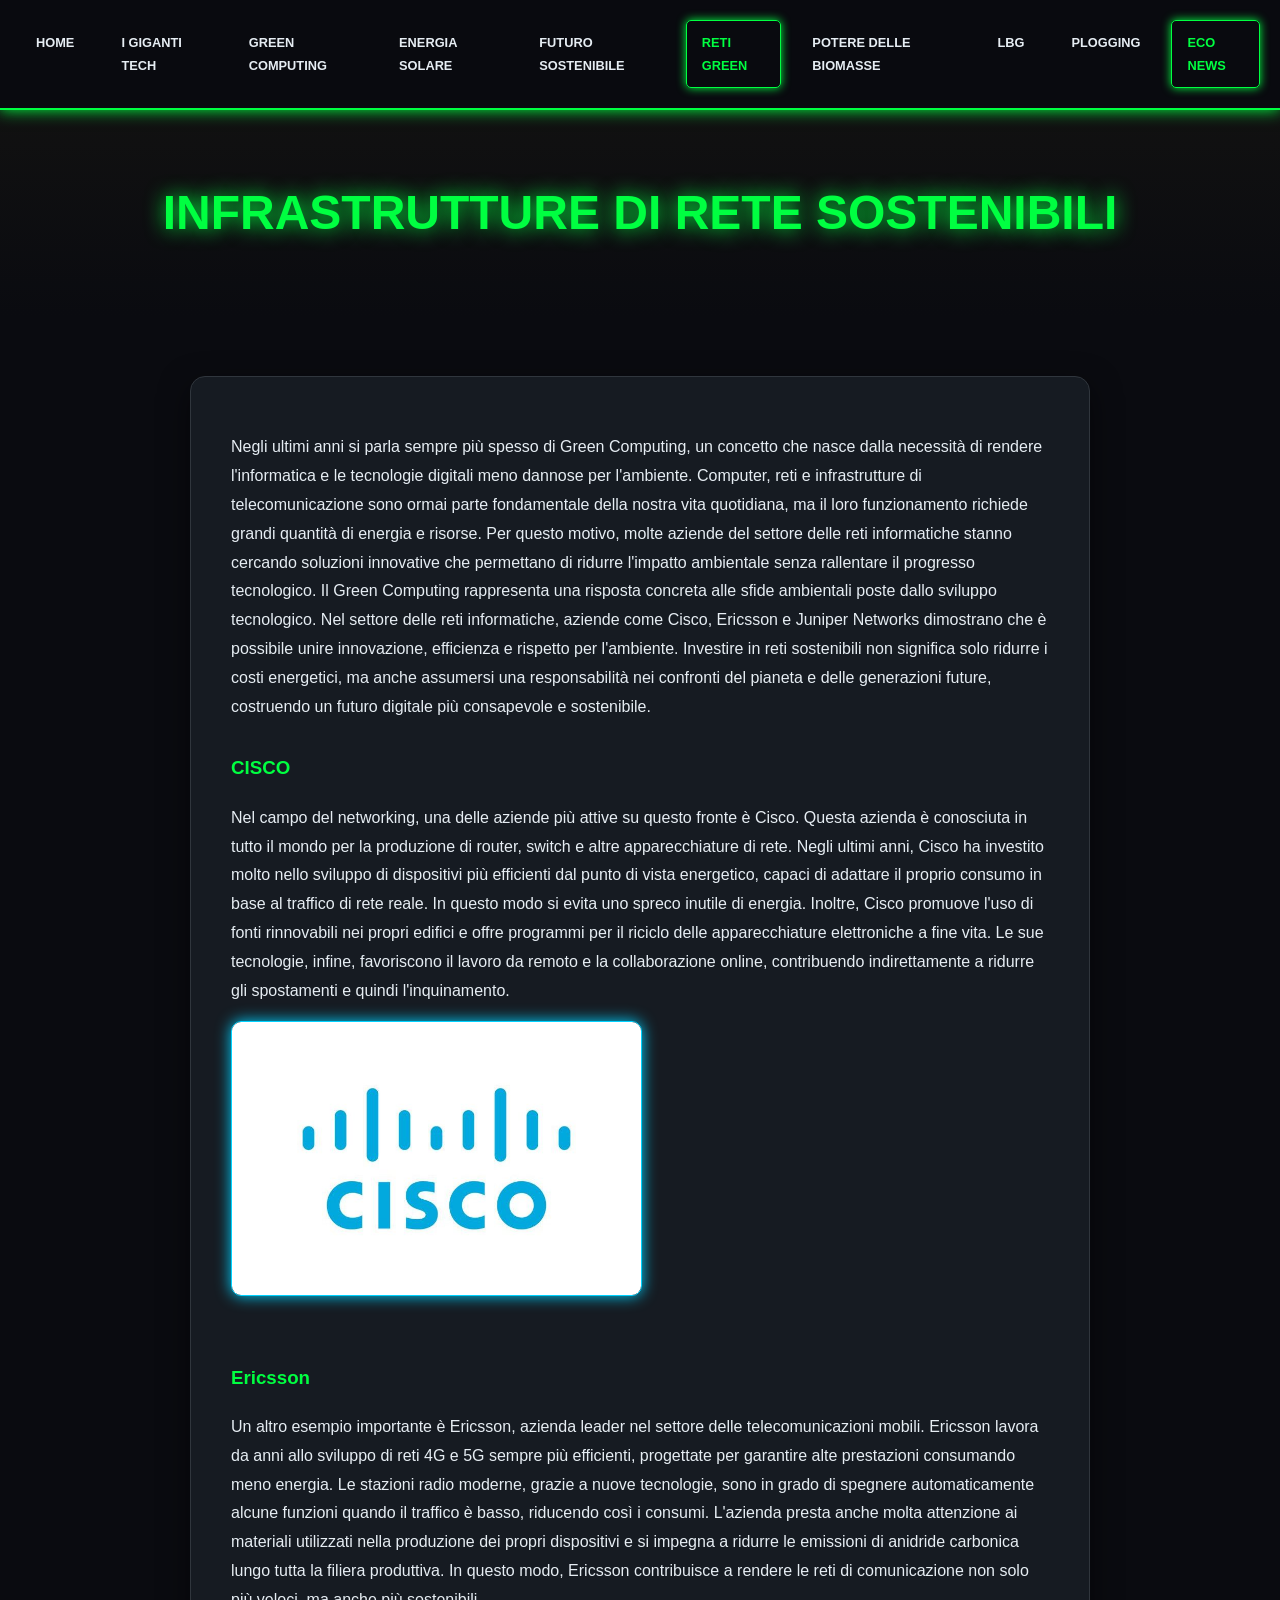
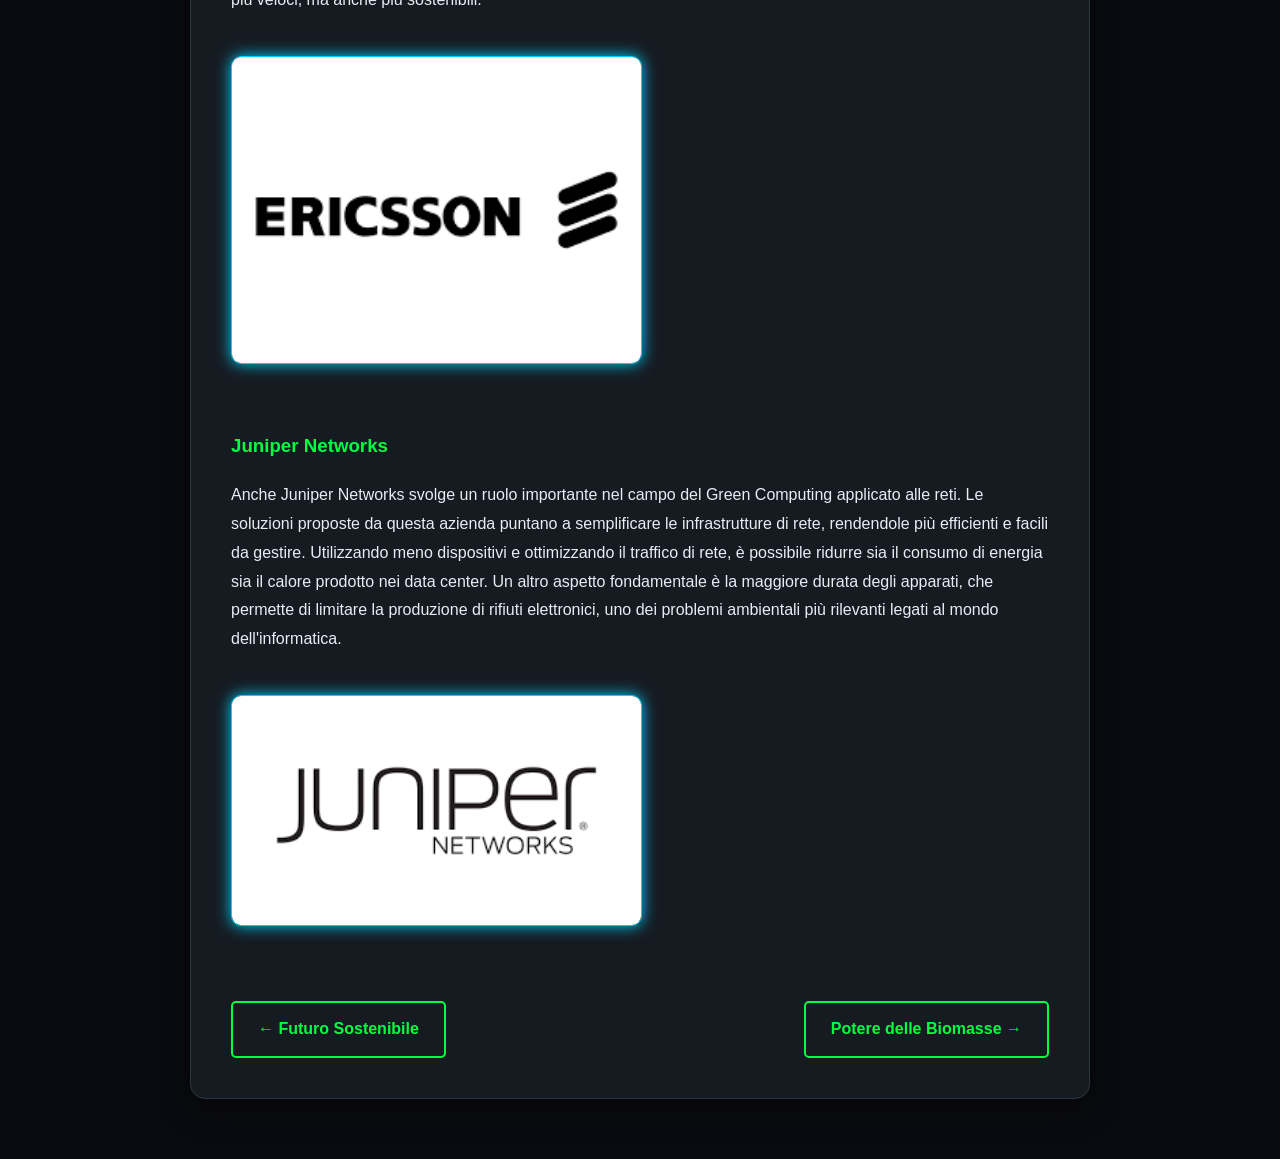
<file: reti.html>
<!DOCTYPE html>
<html lang="it">
<head>
    <meta charset="UTF-8">
    <title>Neon Tech - Reti Green</title>
    <link rel="stylesheet" href="style.css">
</head>
<body>
    <nav>
        <a href="index.html">Home</a>
        <a href="informatica.html">I Giganti Tech</a>
        <a href="green-computing.html">Green Computing</a>
        <a href="energia.html">Energia Solare</a>
        <a href="agenda2030.html">Futuro Sostenibile</a>
        <a href="reti.html" class="active">Reti Green</a>
        <a href="biomasse.html">Potere delle Biomasse</a>
        <a href="lbg.html">LBG</a>
         <a href="plogging.html">Plogging</a>
         <a href="giornale.html" class="active">Eco News</a>
    </nav>
    <header><h1>INFRASTRUTTURE DI RETE SOSTENIBILI</h1></header>
    <div class="container">
        <div class="card">
            <p>Negli ultimi anni si parla sempre più spesso di Green Computing, un concetto che nasce dalla necessità di rendere l'informatica e le tecnologie digitali meno dannose per l'ambiente. Computer, reti e infrastrutture di telecomunicazione sono ormai parte fondamentale della nostra vita quotidiana, ma il loro funzionamento richiede grandi quantità di energia e risorse. Per questo motivo, molte aziende del settore delle reti informatiche stanno cercando soluzioni innovative che permettano di ridurre l'impatto ambientale senza rallentare il progresso tecnologico. Il Green Computing rappresenta una risposta concreta alle sfide ambientali poste dallo sviluppo tecnologico. Nel settore delle reti informatiche, aziende come Cisco, Ericsson e Juniper Networks dimostrano che è possibile unire innovazione, efficienza e rispetto per l'ambiente. Investire in reti sostenibili non significa solo ridurre i costi energetici, ma anche assumersi una responsabilità nei confronti del pianeta e delle generazioni future, costruendo un futuro digitale più consapevole e sostenibile.</p>
            <h3>CISCO</h3>
            <p>Nel campo del networking, una delle aziende più attive su questo fronte è Cisco. Questa azienda è conosciuta in tutto il mondo per la produzione di router, switch e altre apparecchiature di rete. Negli ultimi anni, Cisco ha investito molto nello sviluppo di dispositivi più efficienti dal punto di vista energetico, capaci di adattare il proprio consumo in base al traffico di rete reale. In questo modo si evita uno spreco inutile di energia. Inoltre, Cisco promuove l'uso di fonti rinnovabili nei propri edifici e offre programmi per il riciclo delle apparecchiature elettroniche a fine vita. Le sue tecnologie, infine, favoriscono il lavoro da remoto e la collaborazione online, contribuendo indirettamente a ridurre gli spostamenti e quindi l'inquinamento.</p>
            <img src="cisco.jpg" alt="Cisco Green Networks" style="width:50%; border-radius:10px; border: 1px solid var(--neon-blue); margin-bottom: 25px; box-shadow: 0 0 15px var(--neon-blue);">
            <h3>Ericsson</h3>
            <p>Un altro esempio importante è Ericsson, azienda leader nel settore delle telecomunicazioni mobili. Ericsson lavora da anni allo sviluppo di reti 4G e 5G sempre più efficienti, progettate per garantire alte prestazioni consumando meno energia. Le stazioni radio moderne, grazie a nuove tecnologie, sono in grado di spegnere automaticamente alcune funzioni quando il traffico è basso, riducendo così i consumi. L'azienda presta anche molta attenzione ai materiali utilizzati nella produzione dei propri dispositivi e si impegna a ridurre le emissioni di anidride carbonica lungo tutta la filiera produttiva. In questo modo, Ericsson contribuisce a rendere le reti di comunicazione non solo più veloci, ma anche più sostenibili.</p>
            <img src="Ericsson.png" alt="Ericsson Green 5G" style="width:50%; border-radius:10px; border: 1px solid var(--neon-blue); margin-top: 25px; margin-bottom: 25px; box-shadow: 0 0 15px var(--neon-blue);">
            <h3>Juniper Networks</h3>
            <p>Anche Juniper Networks svolge un ruolo importante nel campo del Green Computing applicato alle reti. Le soluzioni proposte da questa azienda puntano a semplificare le infrastrutture di rete, rendendole più efficienti e facili da gestire. Utilizzando meno dispositivi e ottimizzando il traffico di rete, è possibile ridurre sia il consumo di energia sia il calore prodotto nei data center. Un altro aspetto fondamentale è la maggiore durata degli apparati, che permette di limitare la produzione di rifiuti elettronici, uno dei problemi ambientali più rilevanti legati al mondo dell'informatica.</p>
            <img src="Juniper.png" alt="Juniper Green Networks" style="width:50%; border-radius:10px; border: 1px solid var(--neon-blue); margin-top: 25px; margin-bottom: 25px; box-shadow: 0 0 15px var(--neon-blue);">
            <div class="pagination"><a href="agenda2030.html" class="btn">← Futuro Sostenibile</a><a href="biomasse.html" class="btn">Potere delle Biomasse →</a></div>
        </div>
    </div>
</body>
</html>
</file>
<file: style.css>
:root {
    --bg-dark: #0a0b10;
    --card-bg: #161b22;
    --neon-green: #00ff41; /* Verde Matrix/Neon */
    --neon-blue: #00d2ff;
    --text-color: #e6edf3;
}

body {
    font-family: 'Segoe UI', Roboto, sans-serif;
    background-color: var(--bg-dark);
    color: var(--text-color);
    margin: 0;
    line-height: 1.8;
}

/* NAVBAR NEON */
nav {
    background: rgba(10, 11, 16, 0.95);
    padding: 20px;
    display: flex;
    justify-content: center;
    gap: 15px;
    position: sticky;
    top: 0;
    border-bottom: 2px solid var(--neon-green);
    box-shadow: 0 0 15px var(--neon-green);
    z-index: 1000;
}

nav a {
    text-decoration: none;
    color: var(--text-color);
    font-weight: bold;
    padding: 10px 15px;
    border: 1px solid transparent;
    transition: 0.3s;
    text-transform: uppercase;
    font-size: 0.8rem;
}

nav a:hover, nav a.active {
    color: var(--neon-green);
    border: 1px solid var(--neon-green);
    box-shadow: 0 0 10px var(--neon-green);
    border-radius: 5px;
}

/* HEADER */
header {
    text-align: center;
    padding: 60px 20px;
    background: linear-gradient(to bottom, #111, var(--bg-dark));
}

header h1 {
    font-size: 3rem;
    color: var(--neon-green);
    text-shadow: 0 0 20px var(--neon-green);
    margin: 0;
}

/* CARD EFFETTO NEON */
.container { max-width: 900px; margin: 40px auto; padding: 20px; }

.card {
    background: var(--card-bg);
    padding: 40px;
    border-radius: 15px;
    border: 1px solid #30363d;
    box-shadow: 0 10px 30px rgba(0,0,0,0.5);
    transition: 0.4s;
}

.card:hover {
    border-color: var(--neon-green);
    box-shadow: 0 0 20px rgba(0, 255, 65, 0.2);
}

h2 { color: var(--neon-blue); text-shadow: 0 0 10px var(--neon-blue); border-bottom: 1px solid #30363d; padding-bottom: 10px; }
h3 { color: var(--neon-green); margin-top: 30px; }

strong { color: var(--neon-green); }

/* LISTE */
ul { list-style: none; padding: 0; }
li { margin-bottom: 15px; padding-left: 20px; border-left: 2px solid var(--neon-green); }

/* BOTTONI */
.pagination { display: flex; justify-content: space-between; margin-top: 40px; }
.btn {
    border: 2px solid var(--neon-green);
    color: var(--neon-green);
    padding: 12px 25px;
    text-decoration: none;
    font-weight: bold;
    border-radius: 5px;
    transition: 0.3s;
}

.btn:hover {
    background: var(--neon-green);
    color: var(--bg-dark);
    box-shadow: 0 0 20px var(--neon-green);
}
</file>
